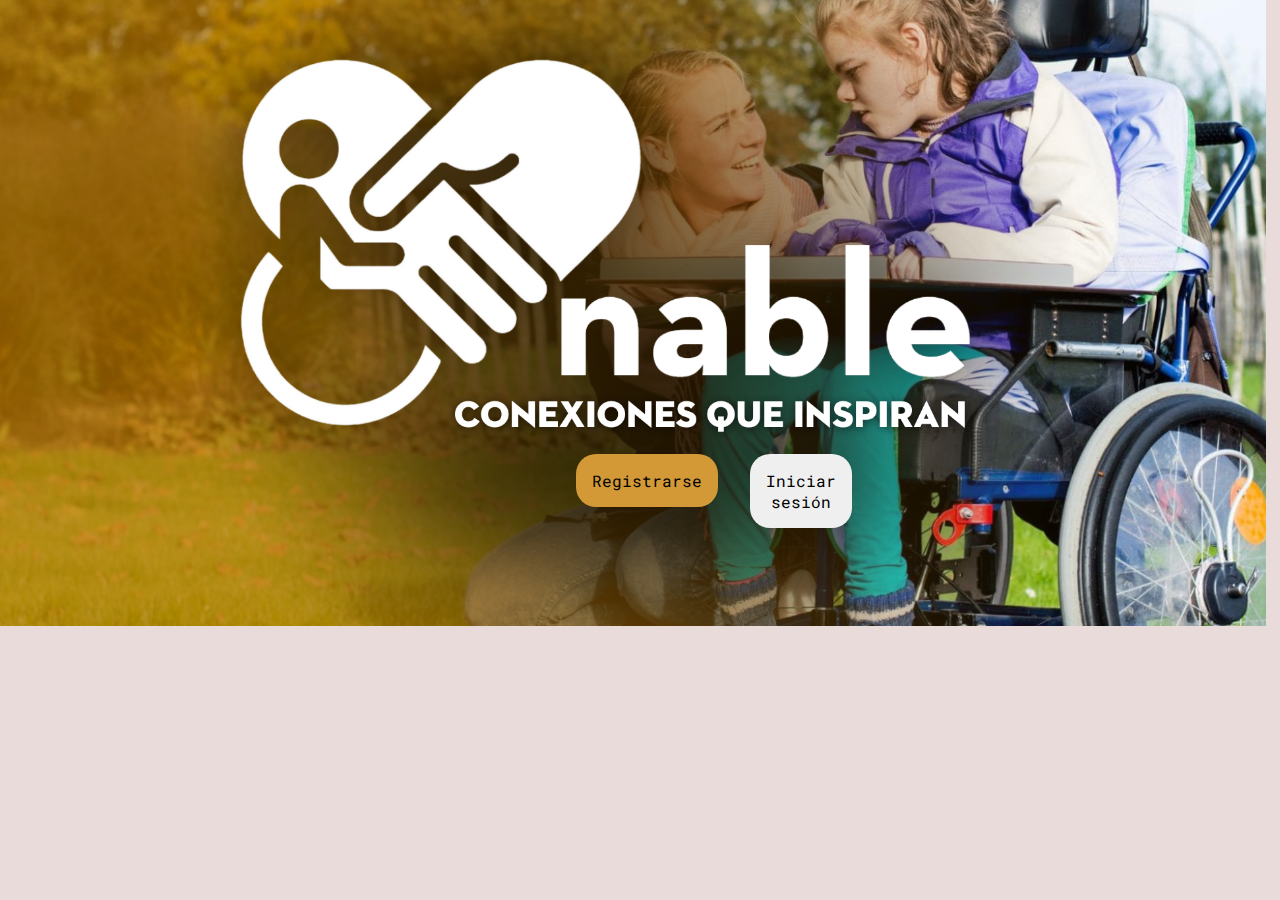
<file: inicio.html>
<!DOCTYPE html>
<html lang="es">
<head>
    <meta charset="UTF-8">
    <meta name="viewport" content="width=device-width, initial-scale=1.0">
    <link rel="stylesheet" href="index.css">
    <link rel="stylesheet" href="inicio.css">
    <title>Enable</title>
</head>
<body>
    <img class="img-prin" src="Imagen Inicio.png" alt="inicio">
    <div class="botones">
        <a href="registro.html"><button class="botones-bot">Registrarse</button></a>
        <a href="iniciosesion.html"><button class="botones-on">Iniciar sesión</button></a>
    </div>
</body>
</html>
</file>
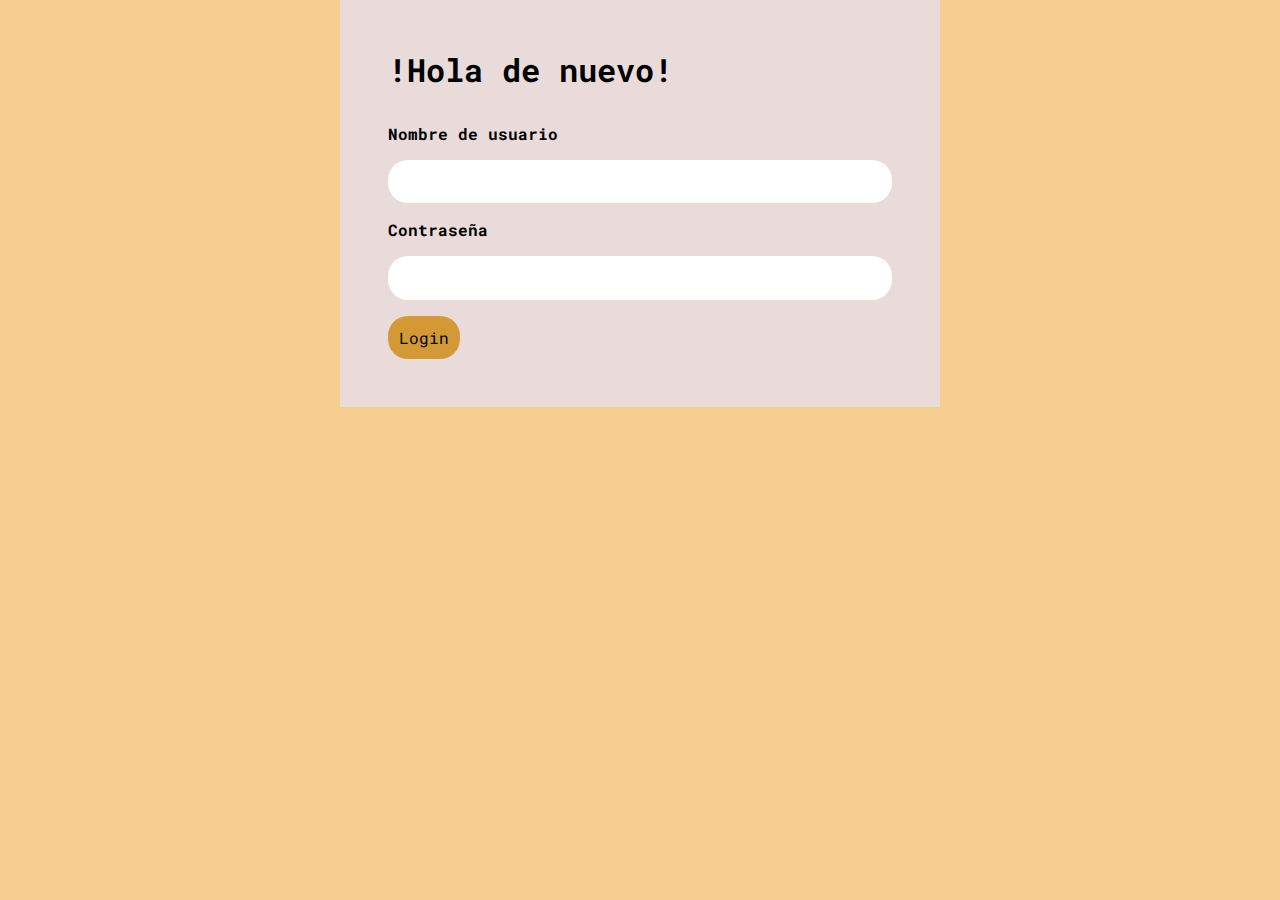
<file: iniciosesion.html>
<!DOCTYPE html>
<html lang="es">
<head>
    <meta charset="UTF-8">
    <meta name="viewport" content="width=device-width, initial-scale=1.0">
    <link rel="stylesheet" href="iniciosesion.css">
    <link rel="stylesheet" href="index.css">
    <title>Login</title>
</head>
<body class = "body">
    <section>
        <h2 class="ini-h2">!Hola de nuevo!</h2>
    <form id="loginForm">
        <div class  = "div-ini">
            <h3 class="ini-h3">Nombre de usuario</h3>
            <input  class="input" type="text" id="username" required>
      
            <h3 class="ini-h3">Contraseña</h3>
            <input class="input" type="password" id="password" required>
        </div>
        <button  class="ini-boton" type="submit">Login</button>
    </form>
    </section>

    <script>
        function saveAuthToken(token) {
        // Puedes almacenar el token donde sea adecuado para tu aplicación
        localStorage.setItem('authToken', token); // Ejemplo: almacenar en localStorage
        }
        document.addEventListener('DOMContentLoaded', () => {
            const loginForm = document.getElementById('loginForm');

            loginForm.addEventListener('submit', async (e) => {
                e.preventDefault();

                const username = document.getElementById('username').value;
                const password = document.getElementById('password').value;

                try {
                    const response = await fetch('http://127.0.0.1:8000/login/', {
                        method: 'POST',
                        headers: {
                            'Content-Type': 'application/json'
                        },
                        body: JSON.stringify({ username, password })
                    });

                    if (response.ok) {
                        const data = await response.json();
                        saveAuthToken(data.id); // Aquí se asume que saveAuthToken es una función global que guarda el token
                        alert('Login successful');
                        window.location.href = 'index.html'; 
                    } else {
                        console.error('Login failed');
                        alert('Username or password is incorrect');
                    }
                } catch (error) {
                    console.error('Error:', error);
                    alert('Error occurred during login');
                }
            });
        });
    </script>
</body>
</html>
</file>
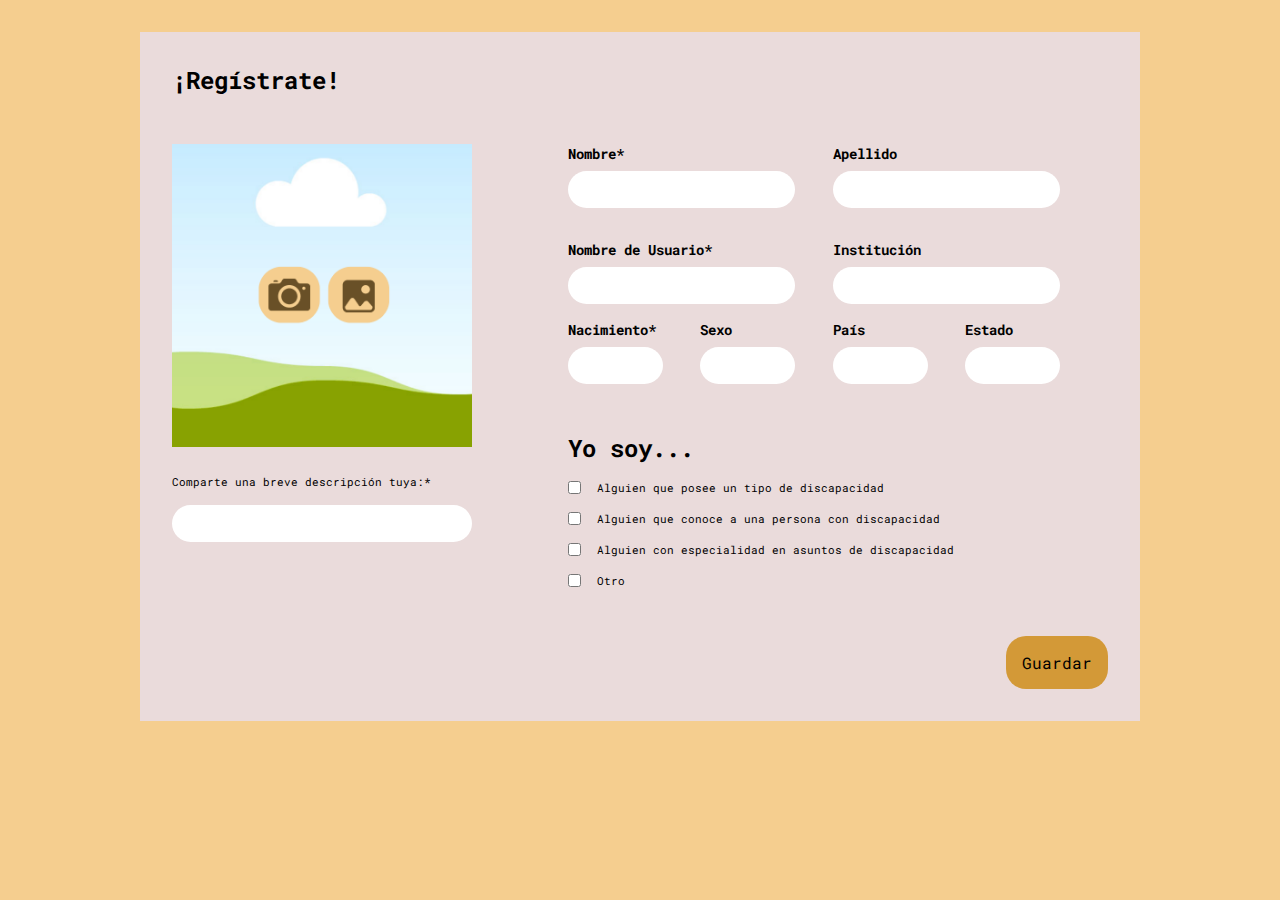
<file: registro.html>
<!DOCTYPE html>
<html lang="es">
<head>
    <meta charset="UTF-8">
    <meta name="viewport" content="width=device-width, initial-scale=1.0">
    <link rel="stylesheet" href="registro.css">
    <link rel="stylesheet" href="index.css">
    <title>Enable</title>
</head>
<body class="body">

    <section class="card">

        <h2 class="card-h1">¡Regístrate!</h2>
        <div class="card-div">
            <div class="izq">
                <img class="card-img" src="foto-vacia.png" alt="inserte foto">
                <p class="card-text tx">Comparte una breve descripción tuya:*</p>
                <input class="input" type="text">
            </div>
            <div class="der">
                <div class="card-nom">
                    <div class="card-data">
                        <h2 class="card-h2">Nombre*</h2>
                        <input class="input" type="text">
                    </div>
                    <div class="card-data">
                        <h2 class="card-h2">Apellido</h2>
                        <input class="input" type="text">
                    </div>
                    <div class="card-data">
                        <h2 class="card-h2">Nombre de Usuario*</h2>
                        <input class="input" type="text">
                    </div>
                    <div class="card-data">
                        <h2 class="card-h2">Institución</h2>
                        <input class="input" type="text">
                    </div>
                    
                </div>

                <div class="card-nom">
                    <div class="card-data">
                        <h2 class="card-h2">Nacimiento*</h2>
                        <input class="input1" type="text">
                    </div>
                    <div class="card-data">
                        <h2 class="card-h2">Sexo</h2>
                        <input class="input1" type="text">
                    </div>
                    <div class="card-data">
                        <h2 class="card-h2">País</h2>
                        <input class="input1" type="text">
                    </div>

                    <div class="card-data">
                        <h2 class="card-h2">Estado</h2>
                        <input class="input1" type="text">
                    </div>
                </div>

                <div class="card-etiqueta">
                    <h2 class="card-h1">Yo soy...</h2>
                    <div class="card-duo">
                        <input type="checkbox"> 
                        <p class="card-text">Alguien que posee un tipo de discapacidad</p>
                    </div>

                    <div class="card-duo">
                        <input type="checkbox"> 
                        <p class="card-text">Alguien que conoce a una persona con discapacidad</p>
                    </div>
                    

                    <div class="card-duo">
                        <input type="checkbox"> 
                        <p class="card-text">Alguien con especialidad en asuntos de discapacidad</p>
                    </div>

                    <div class="card-duo">
                        <input type="checkbox"> 
                        <p class="card-text">Otro</p>
                    </div>
                    
                    
                </div>
            </div>

        </div>

        <a class="reg-a" href="perfil.html"><button class="reg-bot">Guardar</button></a>

    </section>
    
</body>
</html>
</file>
<file: index.css>
@import url('https://fonts.googleapis.com/css2?family=Roboto+Mono:ital,wght@0,100..700;1,100..700&display=swap');
/*Normalización standar*/

/* 
    COLOR-verde: #25A450
    COLOR-rojo: #DE3122
    COLOR-amarillo: #EE971C
    COLOR-azul: #0477B9
    
*/

:root{
    /* Colores */
    --color_prin: #DC8782;
    --color_sec: #860700;
    --color_tree: #F5CE8F;
    --color_four: #D39937;
    --white: black;
    --black: rgb(234, 219, 219);
    --responsive_text: clamp(12px,6vw,16px);

}

body{
    background-color: var(--black);
}

*{
    margin: 0;
    padding: 0;
    box-sizing: border-box;
    font-size: 1rem;
    font-family: "Roboto Mono", monospace;
    list-style: none;
    color: var(--white);
    text-decoration: none;
}

.header{
    display: flex;
    justify-content: space-between;
    background-color: var(--color_tree);
    padding: 0.5em 2em 1em 2em;
    align-items: center;
    position: fixed;
    top: 0;
    left: 0;
    right: 0;
}

.header-h1{
    font-size: 2em;
    color: black;
}

.header-buscador{
    border-radius: 10px;
    border: none;
    width: 45%;
}

.header-h2{
    background-color: var(--color_prin);
    padding: 0.5em;
    border-radius: 10px;
    color: black;
}


.header-botones{
    display: flex;
    gap: 1em;
}


.main{
    display: flex;
    padding-top: 2.5em;
    justify-content: space-between;
    width: 100%;
    padding-bottom: 3.6em;
}


.barra{
    display: flex;
    flex-wrap: wrap;
    align-items: center;
    padding: 2em;
    padding-top: 6em;
    background-color: rgb(255, 255, 255);
    box-shadow: 1px 1px 1px 2px rgba(145, 145, 145, 0.366);
    gap: 5em;
    background-color: var(--color_prin);
}

.barra-perfil{
    display: flex;
    flex-wrap: wrap;
    justify-content: center;
    align-items: center;
    gap: 1em;
    padding-right: 6em;
    border-right: 1px solid var(--color_sec);
}

.barra-img{
    max-width: 40px;
    border-radius:50px;
}

.barra-im{
    max-width: 60px;
    border-radius:50px;
}

.barra-post{
    max-width: 50px;
}

.barra-info{
    display: flex;
    flex-direction: column;
    gap: 0.3em;
}

.barra-top{
    display: flex; 
    gap: 2em;
}

.barra-colaboradores{
    display: flex;
    flex-direction: column;  
    gap: 0.5em;
    align-items: center;
    padding-right: 5em;
    border-right: 1px solid var(--color_sec);
}

.barra-link{
    color: whitesmoke;
}

.barra-h2{
    color: var(--white);
    font-size: 1em;
}

.barra-h3{ 
    color: var(--white);
    font-size: 0.8em;
    text-align: center;
    background-color: var(--color_sec);
    border-radius: 20px;
    color: var(--black);
}

.section{
    display: flex;
    flex-wrap: wrap;
    gap: 2em;
    padding-left: 4em;
    align-items:baseline;
    justify-content: center;
}

.section-vert{
    display: flex;
    flex-direction: column;
    gap: 1em;
}

.section-newpost{
    display: flex;
    flex-direction: column;
    gap: 1em;
    background-color: var(--color_tree);
    padding: 2em;
    border-radius: 10px;
    box-shadow: 1px 1px 1px 1px var(--color_four);
}

.section-user{
    display: flex;
    gap: 1em;
    align-items: center;
    justify-content: space-between;
}

.section-userdata{
    display: flex;
    align-items: center;
    gap: 1em;
}

.section-img{
    max-width: 60px;
    border-radius: 50px;
}


.section-input{
    border: none;
    border-radius: 10px;
    padding: 1em;
}

.section-docs{
    display: flex;
    gap: 1em;
}

.section-add{
    font-size: 0.8em;
}

.section-post{
    display: flex;
    flex-direction: column;
    gap: 1em;
    background-color: var(--color_tree);
    padding: 2em;
    border-radius: 10px;
    box-shadow: 1px 1px 1px 1px var(--color_four);
}

.post-img{
    max-width: 380px;
    border-radius: 10px;
}

.post-imgdesc{
    font-size: 0.7em;
}

.section-coment{
    display: flex;
    flex-direction: column;
    max-width: 380px;
}

.editor{
    margin: 10em auto;
}

  /* WYSIWYG Editor */
  .wp-webdeasy-comment-editor {
    width: 40rem;
    min-height: 18rem;
    box-shadow: 0 0 4px 1px rgba(0, 0, 0, 0.3);
    border-top: 6px solid #4a4a4a;
    border-radius: 3px;
    margin: 2rem 0;
  }
  .wp-webdeasy-comment-editor .toolbar {
    box-shadow: 0 1px 4px rgba(0, 0, 0, 0.2);
  }
  .wp-webdeasy-comment-editor .toolbar .line {
    display: flex;
    border-bottom: 1px solid #e2e2e2;
  }
  .wp-webdeasy-comment-editor .toolbar .line:last-child {
    border-bottom: none;
  }
  .wp-webdeasy-comment-editor .toolbar .line .box {
    display: flex;
    border-left: 1px solid #e2e2e2;
  }
  .wp-webdeasy-comment-editor .toolbar .line .box .editor-btn {
    display: block;
    display: flex;
    align-items: center;
    justify-content: center;
    position: relative;
    transition: 0.2s ease all;
  }
  .wp-webdeasy-comment-editor .toolbar .line .box .editor-btn:hover, .wp-webdeasy-comment-editor .toolbar .line .box .editor-btn.active {
    background-color: #e1e1e1;
    cursor: pointer;
  }
  .wp-webdeasy-comment-editor .toolbar .line .box .editor-btn.icon img {
    width: 15px;
    padding: 9px;
    box-sizing: content-box;
  }
  .wp-webdeasy-comment-editor .toolbar .line .box .editor-btn.icon.smaller img {
    width: 16px;
  }
  .wp-webdeasy-comment-editor .toolbar .line .box .editor-btn.has-submenu {
    width: 20px;
    padding: 0 10px;
  }
  .wp-webdeasy-comment-editor .toolbar .line .box .editor-btn.has-submenu::after {
    content: '';
    width: 6px;
    height: 6px;
    position: absolute;
    background-image: url(https://img.icons8.com/ios-glyphs/30/000000/chevron-down.png);
    background-repeat: no-repeat;
    background-size: cover;
    background-position: center;
    right: 4px;
  }
  .wp-webdeasy-comment-editor .toolbar .line .box .editor-btn.has-submenu .submenu {
    display: none;
    position: absolute;
    top: 34px;
    left: -1px;
    z-index: 10;
    background-color: #FFF;
    border: 1px solid #b5b5b5;
    border-top: none;
  }
  .wp-webdeasy-comment-editor .toolbar .line .box .editor-btn.has-submenu .submenu .btn {
    width: 39px;
  }
  .wp-webdeasy-comment-editor .toolbar .line .box .editor-btn.has-submenu .submenu:hover {
    display: block;
  }
  .wp-webdeasy-comment-editor .toolbar .line .box .editor-btn.has-submenu:hover .submenu {
    display: block;
  }
  .wp-webdeasy-comment-editor .content-area {
    padding: 15px 12px;
    line-height: 1.5;
  }
  .wp-webdeasy-comment-editor .content-area .visuell-view {
    outline: none;
    min-height: 12rem;
  }
  .wp-webdeasy-comment-editor .content-area .visuell-view p {
    margin: 12px 0;
  }
  .wp-webdeasy-comment-editor .content-area .html-view {
    outline: none;
    display: none;
    width: 100%;
    height: 200px;
    border: none;
    resize: none;
  }
  /* Modal */
  .modal {
    z-index: 40;
    display: none;
  }
  .modal .modal-wrapper {
    background-color: #FFF;
    padding: 1rem;
    position: fixed;
    top: 50%;
    left: 50%;
    transform: translate(-50%, -50%);
    width: 20rem;
    min-height: 10rem;
    z-index: 41;
  }
  .modal .modal-wrapper .close {
    position: absolute;
    top: 1rem;
    right: 1rem;
    cursor: pointer;
  }
  .modal .modal-wrapper .modal-content {
    flex-direction: column;
  }
  .modal .modal-wrapper .modal-content h3 {
    margin-top: 0;
  }
  .modal .modal-wrapper .modal-content input {
    margin: 1rem 0;
    padding: 0.5rem;
  }
  .modal .modal-wrapper .modal-content input[type="text"] {
    width: calc(100% - 1rem);
  }
  .modal .modal-wrapper .modal-content .row label {
    margin-left: 0.5rem;
  }
  .modal .modal-wrapper .modal-content button {
    background-color: #D2434F;
    border: 0;
    color: #FFF;
    padding: 0.5rem 1.2rem;
    cursor: pointer;
  }
  .modal .modal-bg {
    position: fixed;
    background-color: rgba(0, 0, 0, 0.3);
    width: 100vw;
    height: 100vh;
    top: 0;
    left: 0;
  }

  .section-audio{
    display: flex;
    background-color: #D39937;
    padding: 0.5em;
    border-radius: 10px;
    gap: 1.2em;
    align-items: center;
  }

  .section-dio{
    display: flex;
  }

  .section-minus{
    display: flex;
  }

  .fa-minus{
    margin-left: -0.2em;
  }

  .fa-minus-color{
    color: var(--color_tree);
  }

  .section-reacciones{
    display: flex;
  }

  .section-star{
    display: flex;
    align-items:center;
    gap: 1em;
  }

  .section-stari{
    padding-top: 2em;
    display: flex;
    align-items:center;
    gap: 3em;
  }

  .star-color{
    color: var(--color_four);
  }

  .section-reacciones{
    display: flex;
    gap: 1em;
    justify-content: space-between;
    align-items: center;
    padding-top: 2em;
    border-top: 1px solid var(--color_sec);
  }

  .section-inpu{
    border: none;
    border-radius: 10px;
    width: 80%;
  }

  .section-vermas{
    text-align: right;
    font-weight: 800;
    background-color: var(--color_tree);
    border: none;
  }

  .mas{
    border: 3px solid var(--white);
    margin: 2em auto;
  }

  .posti{
    width: 100vh;
    border-radius: 0px;
  }

  .post-imgi{
    margin-left: 2em;
    border-radius: 20px;
    width: 90%;
    height: 300px;
  }

  .useri{
    margin-top: -3em;
    align-items: center;
  }

  .section-texti{
    background-color: var(--color_four);
    padding: 0.5em;
    border-radius: 20px;
  }

  .fa-headphones{
    font-size: 2em;
  }
</file>
<file: inicio.css>
@import url('https://fonts.googleapis.com/css2?family=Roboto+Mono:ital,wght@0,100..700;1,100..700&display=swap');
/*Normalización standar*/

/* 
    COLOR-verde: #25A450
    COLOR-rojo: #DE3122
    COLOR-amarillo: #EE971C
    COLOR-azul: #0477B9
    
*/

:root{
    /* Colores */
    --color_prin: #DC8782;
    --color_sec: #860700;
    --color_tree: #F5CE8F;
    --color_four: #D39937;
    --white: black;
    --black: rgb(234, 219, 219);
    --responsive_text: clamp(12px,6vw,16px);

}

body{
    background-color: var(--black);
}

*{
    margin: 0;
    padding: 0;
    box-sizing: border-box;
    font-size: 1rem;
    font-family: "Roboto Mono", monospace;
    list-style: none;
    color: var(--white);
    text-decoration: none;
}

.img-prin{
    width: 98.9vw;
}

.botones{
    display: flex;
    gap: 2em;
    justify-content: space-around;
    padding: 1em 33em 1em 36em;
    margin-top: -12em;
}

.botones-bot{
    padding: 1em;
    border-radius: 20px;
    border: none;
    background-color:var(--color_four);
}

.botones-on{
    padding: 1em;
    border-radius: 20px;
    border: none;
}
</file>
<file: iniciosesion.css>
:root{
    /* Colores */
    --color_prin: #F5CE8F;
    --color_sec: #860700;
    --color_tree: #DC8782 ;
    --color_four: #D39937;
    --white: black;
    --black: rgb(234, 219, 219);
    --responsive_text: clamp(12px,6vw,16px);
}


.body{
    background-color: #F5CE8F;
}

section{
    background-color: var(--black);
    max-width: 600px;
    margin: 0 auto;
    padding: 3em;
}


.ini-h2{
    font-size: 2em;
    padding-bottom: 1em;
}

.div-ini{
    display: flex;
    flex-direction: column;
    gap: 1em;
}

.input{
    border-radius: 20px;
    border: none;
    padding: 0.7em;
}

.ini-boton{
    border-radius: 20px;
    border: none;
    padding: 0.7em;
    margin-top: 1em;
    background-color: var(--color_four);
}
</file>
<file: registro.css>
:root{
    /* Colores */
    --color_prin: #DC8782;
    --color_sec: #860700;
    --color_tree: #F5CE8F;
    --color_four: #D39937;
    --white: black;
    --black: rgb(234, 219, 219);
    --responsive_text: clamp(12px,6vw,16px);

}

.body{
    background-color: #F5CE8F;
}

.card{
    display: flex;
    flex-direction: column;
    gap: 3em;
    padding: 2em;
    background-color: var(--black);
    background-color: var(--black);
    max-width: 1000px;
    margin: 2em auto;
    justify-content: space-between;
}

.card-div{
    display: flex;
    gap: 6em;
    justify-content: space-between;
}

.izq{
    display: flex;
    flex-direction: column;
    gap: 1em;
}

.card-text{
    font-size: 0.7em;
}

.card-img{
    max-width: 300px;
}

.der{
    display: flex;
    flex-direction: column;
    gap: 1em;
}

.card-nom{
    display: flex;
    gap: 2em;
    flex-wrap: wrap;
    padding-right: 3em;
    justify-content: space-between;
}

.card-data{
    display: flex;
    flex-direction: column;
    gap: 0.5em;
    
}

.card-h2{
    font-size: 0.9em;
}

.card-h1{
    font-size: 1.5em;
    text-align: left;
}   

.input{
    border-radius: 20px;
    border: none;
    padding: 0.5em;
}

.input1{
    max-width: 95px;
    border-radius: 20px;
    border: none;
    padding: 0.5em;
}

.card-etiqueta{
    display: flex;
    flex-direction: column;
    gap: 1em;
    padding-top: 2em;
}

.card-duo{
    display: flex;
    gap: 1em;
}

.tx{
    padding-top: 1em;
}

.reg-bot{
    border: none;
    padding: 1em;
    background-color: #D39937;
    border-radius: 20px;
}

.reg-a{
    text-align: end;
}
</file>
